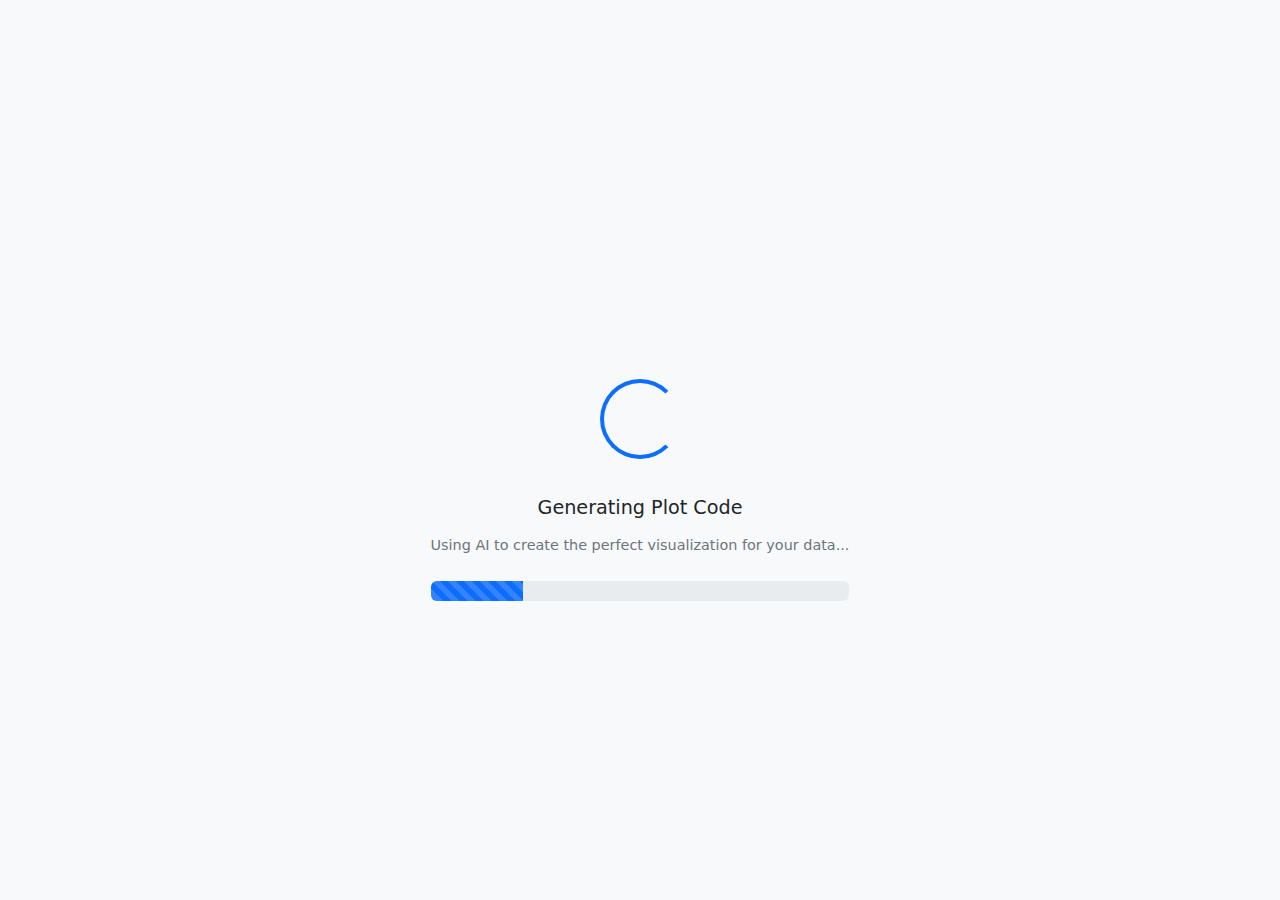
<file: templates/plot_loading.html>
<!DOCTYPE html>
<html lang="en">
<head>
    <meta charset="UTF-8">
    <meta name="viewport" content="width=device-width, initial-scale=1.0">
    <title>Generating Plot Code - Excel AI Assistant</title>
    <link href="https://cdn.jsdelivr.net/npm/bootstrap@5.3.0-alpha1/dist/css/bootstrap.min.css" rel="stylesheet">
    <style>
        body {
            padding-top: 5rem;
            background-color: #f8f9fa;
            min-height: 100vh;
            display: flex;
            flex-direction: column;
            align-items: center;
            justify-content: center;
        }
        .loading-container {
            text-align: center;
            max-width: 600px;
            margin: 0 auto;
        }
        .loading-spinner {
            width: 5rem;
            height: 5rem;
            margin-bottom: 2rem;
        }
        .loading-text {
            font-size: 1.2rem;
            margin-bottom: 1rem;
        }
        .subtitle {
            font-size: 0.9rem;
            color: #6c757d;
        }
        /* Pulse animation for the spinner */
        @keyframes pulse {
            0% { transform: scale(1); }
            50% { transform: scale(1.1); }
            100% { transform: scale(1); }
        }
        .pulse {
            animation: pulse 2s infinite;
        }
    </style>
    <script>
        // Redirect to the plot code page after a few seconds
        window.onload = function() {
            setTimeout(function() {
                window.location.href = "{{ redirect_url }}";
            }, 3000); // 3 seconds delay for loading animation
        };
    </script>
</head>
<body>
    <div class="loading-container">
        <div class="spinner-border text-primary loading-spinner pulse" role="status">
            <span class="visually-hidden">Loading...</span>
        </div>
        <h2 class="loading-text">Generating Plot Code</h2>
        <p class="subtitle">Using AI to create the perfect visualization for your data...</p>
        <div class="progress mt-4" style="height: 20px;">
            <div class="progress-bar progress-bar-striped progress-bar-animated" 
                 role="progressbar" 
                 style="width: 0%;" 
                 aria-valuenow="0" 
                 aria-valuemin="0" 
                 aria-valuemax="100"
                 id="progress-bar"></div>
        </div>
    </div>

    <script>
        // Simulate progress bar animation
        const progressBar = document.getElementById('progress-bar');
        let width = 0;
        const interval = setInterval(function() {
            if (width >= 100) {
                clearInterval(interval);
            } else {
                width += 2;
                progressBar.style.width = width + '%';
                progressBar.setAttribute('aria-valuenow', width);
            }
        }, 60); // Update every 60ms
    </script>

    <script src="https://cdn.jsdelivr.net/npm/bootstrap@5.3.0-alpha1/dist/js/bootstrap.bundle.min.js"></script>
</body>
</html>
</file>
